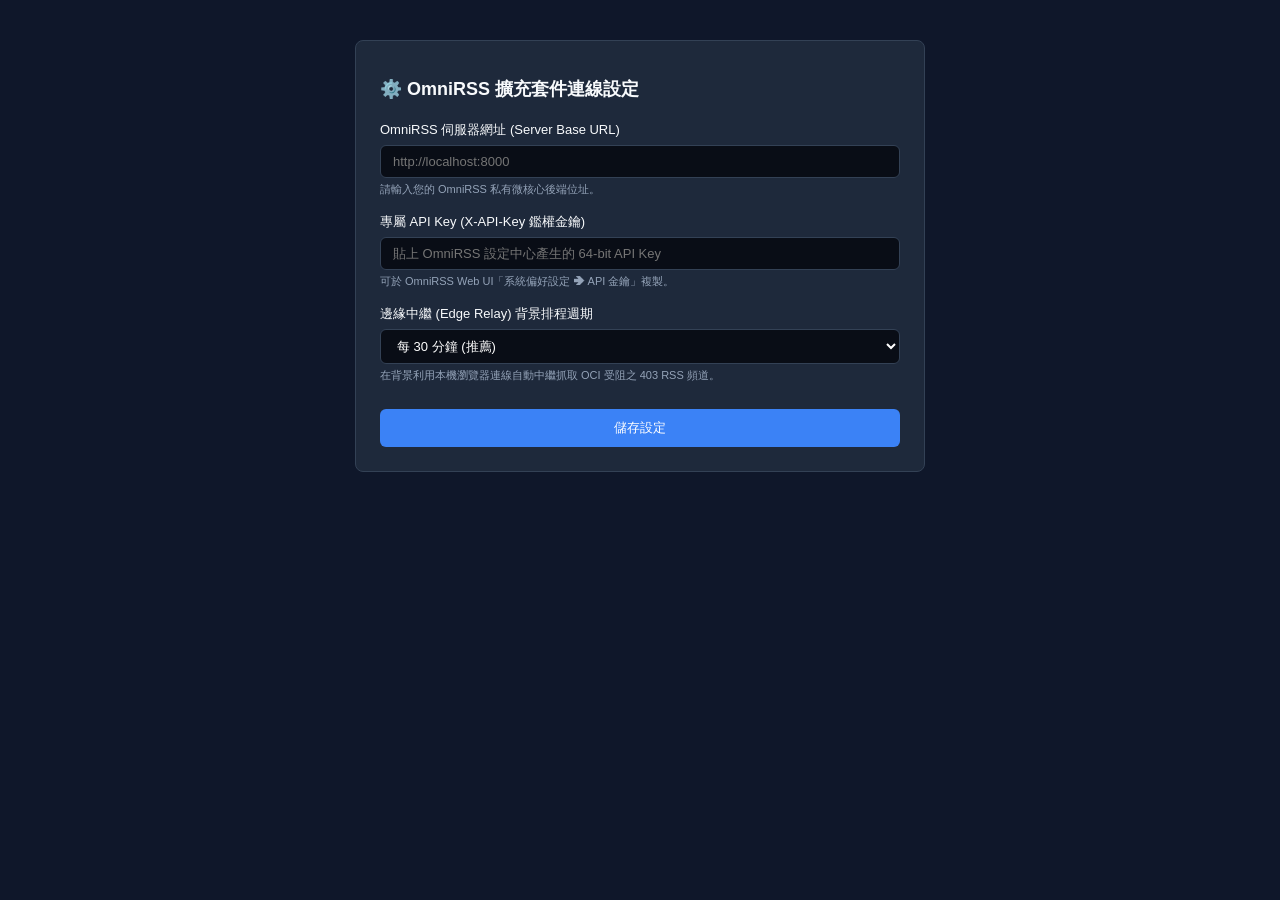
<file: extensions/chrome/options/options.html>
<!DOCTYPE html>
<html lang="zh-TW">
<head>
  <meta charset="UTF-8" />
  <meta name="viewport" content="width=device-width, initial-scale=1.0" />
  <title>OmniRSS 擴充套件設定</title>
  <style>
    :root {
      --bg-primary: #0f172a;
      --bg-surface: #1e293b;
      --border-color: #334155;
      --text-main: #f8fafc;
      --text-muted: #94a3b8;
      --accent-primary: #3b82f6;
      --accent-green: #10b981;
    }
    body {
      background-color: var(--bg-primary);
      color: var(--text-main);
      font-family: -apple-system, BlinkMacSystemFont, "Segoe UI", Roboto, sans-serif;
      margin: 0;
      padding: 40px 20px;
      display: flex;
      justify-content: center;
    }
    .container {
      width: 100%;
      max-width: 520px;
      background: var(--bg-surface);
      border: 1px solid var(--border-color);
      border-radius: 8px;
      padding: 24px;
    }
    h1 {
      font-size: 18px;
      margin-bottom: 20px;
      display: flex;
      align-items: center;
      gap: 8px;
    }
    .form-group {
      margin-bottom: 16px;
    }
    label {
      display: block;
      font-size: 13px;
      margin-bottom: 6px;
      color: var(--text-main);
      font-weight: 500;
    }
    input[type="text"], select {
      width: 100%;
      padding: 8px 12px;
      background: #090d16;
      border: 1px solid var(--border-color);
      border-radius: 6px;
      color: #fff;
      font-size: 13px;
      box-sizing: border-box;
    }
    .help-text {
      font-size: 11px;
      color: var(--text-muted);
      margin-top: 4px;
    }
    .btn {
      background: var(--accent-primary);
      color: #fff;
      border: none;
      padding: 10px 16px;
      border-radius: 6px;
      font-size: 13px;
      font-weight: 500;
      cursor: pointer;
      width: 100%;
      margin-top: 10px;
    }
    .btn:hover {
      opacity: 0.9;
    }
    .status-msg {
      margin-top: 12px;
      padding: 8px;
      border-radius: 4px;
      font-size: 12px;
      text-align: center;
      display: none;
    }
    .status-msg.success {
      display: block;
      background: rgba(16, 185, 129, 0.2);
      color: var(--accent-green);
    }
  </style>
</head>
<body>
  <div class="container">
    <h1>⚙️ OmniRSS 擴充套件連線設定</h1>

    <div class="form-group">
      <label for="server-url">OmniRSS 伺服器網址 (Server Base URL)</label>
      <input type="text" id="server-url" placeholder="http://localhost:8000" />
      <div class="help-text">請輸入您的 OmniRSS 私有微核心後端位址。</div>
    </div>

    <div class="form-group">
      <label for="api-key">專屬 API Key (X-API-Key 鑑權金鑰)</label>
      <input type="text" id="api-key" placeholder="貼上 OmniRSS 設定中心產生的 64-bit API Key" />
      <div class="help-text">可於 OmniRSS Web UI「系統偏好設定 ➔ API 金鑰」複製。</div>
    </div>

    <div class="form-group">
      <label for="relay-interval">邊緣中繼 (Edge Relay) 背景排程週期</label>
      <select id="relay-interval">
        <option value="15">每 15 分鐘</option>
        <option value="30" selected>每 30 分鐘 (推薦)</option>
        <option value="60">每 1 小時</option>
        <option value="120">每 2 小時</option>
      </select>
      <div class="help-text">在背景利用本機瀏覽器連線自動中繼抓取 OCI 受阻之 403 RSS 頻道。</div>
    </div>

    <button class="btn" id="btn-save">儲存設定</button>
    <div class="status-msg" id="status-msg"></div>
  </div>

  <script src="options.js"></script>
</body>
</html>
</file>
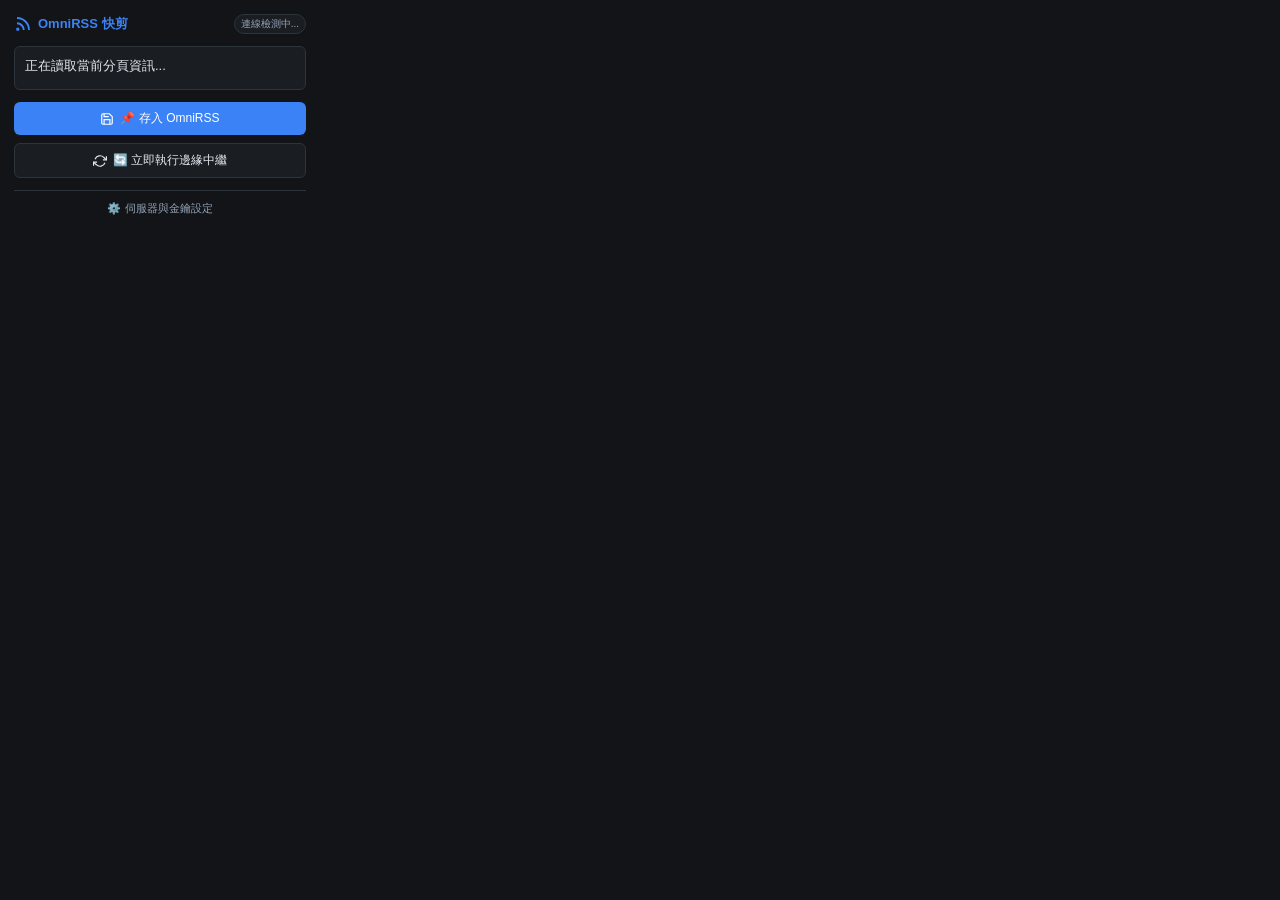
<file: extensions/chrome/popup/popup.html>
<!DOCTYPE html>
<html lang="zh-TW">
<head>
  <meta charset="UTF-8" />
  <meta name="viewport" content="width=device-width, initial-scale=1.0" />
  <title>OmniRSS Clipper</title>
  <link rel="stylesheet" href="popup.css" />
</head>
<body>
  <div class="popup-container">
    <header class="popup-header">
      <div class="brand">
        <svg width="18" height="18" viewBox="0 0 24 24" fill="none" stroke="currentColor" stroke-width="2.5"><path d="M4 11a9 9 0 0 1 9 9"/><path d="M4 4a16 16 0 0 1 16 16"/><circle cx="5" cy="19" r="1"/></svg>
        <span>OmniRSS 快剪</span>
      </div>
      <div class="status-pill" id="conn-badge">連線檢測中...</div>
    </header>

    <main class="popup-content">
      <div class="article-preview" id="preview-box">
        <div class="preview-title" id="preview-title">正在讀取當前分頁資訊...</div>
        <div class="preview-url text-muted" id="preview-url"></div>
      </div>

      <div class="action-buttons">
        <button class="btn btn-primary" id="btn-clip-page">
          <svg width="14" height="14" viewBox="0 0 24 24" fill="none" stroke="currentColor" stroke-width="2"><path d="M19 21H5a2 2 0 0 1-2-2V5a2 2 0 0 1 2-2h11l5 5v11a2 2 0 0 1-2 2z"/><polyline points="17 21 17 13 7 13 7 21"/><polyline points="7 3 7 8 15 8"/></svg>
          <span>📌 存入 OmniRSS</span>
        </button>

        <button class="btn btn-secondary" id="btn-edge-relay">
          <svg width="14" height="14" viewBox="0 0 24 24" fill="none" stroke="currentColor" stroke-width="2"><polyline points="23 4 23 10 17 10"/><polyline points="1 20 1 14 7 14"/><path d="M3.51 9a9 9 0 0 1 14.85-3.36L23 10M1 14l4.64 4.36A9 9 0 0 0 20.49 15"/></svg>
          <span>🔄 立即執行邊緣中繼</span>
        </button>
      </div>

      <div class="toast-msg" id="toast-msg"></div>
    </main>

    <footer class="popup-footer">
      <a href="../options/options.html" target="_blank" class="footer-link">⚙️ 伺服器與金鑰設定</a>
    </footer>
  </div>

  <script src="popup.js"></script>
</body>
</html>
</file>
<file: extensions/chrome/popup/popup.css>
:root {
  --bg-primary: #121417;
  --bg-surface: #1a1d21;
  --bg-hover: #22262b;
  --border-color: #2e343b;
  --text-main: #e2e8f0;
  --text-muted: #94a3b8;
  --accent-primary: #3b82f6;
  --accent-primary-hover: #2563eb;
  --accent-green: #10b981;
  --accent-red: #ef4444;
}

* {
  box-sizing: border-box;
  margin: 0;
  padding: 0;
}

body {
  width: 320px;
  background-color: var(--bg-primary);
  color: var(--text-main);
  font-family: -apple-system, BlinkMacSystemFont, "Segoe UI", Roboto, "Helvetica Neue", Arial, sans-serif;
  font-size: 13px;
  line-height: 1.4;
  overflow: hidden;
}

.popup-container {
  display: flex;
  flex-direction: column;
  padding: 14px;
}

.popup-header {
  display: flex;
  align-items: center;
  justify-content: space-between;
  margin-bottom: 12px;
}

.brand {
  display: flex;
  align-items: center;
  gap: 6px;
  font-weight: 600;
  color: var(--accent-primary);
}

.status-pill {
  font-size: 10px;
  padding: 2px 6px;
  border-radius: 9999px;
  background: var(--bg-surface);
  border: 1px solid var(--border-color);
  color: var(--text-muted);
}

.status-pill.connected {
  background: rgba(16, 185, 129, 0.15);
  border-color: var(--accent-green);
  color: var(--accent-green);
}

.status-pill.error {
  background: rgba(239, 68, 68, 0.15);
  border-color: var(--accent-red);
  color: var(--accent-red);
}

.article-preview {
  background: var(--bg-surface);
  border: 1px solid var(--border-color);
  border-radius: 6px;
  padding: 10px;
  margin-bottom: 12px;
}

.preview-title {
  font-weight: 500;
  margin-bottom: 4px;
  overflow: hidden;
  text-overflow: ellipsis;
  display: -webkit-box;
  -webkit-line-clamp: 2;
  -webkit-box-orient: vertical;
}

.preview-url {
  font-size: 11px;
  color: var(--text-muted);
  white-space: nowrap;
  overflow: hidden;
  text-overflow: ellipsis;
}

.action-buttons {
  display: flex;
  flex-direction: column;
  gap: 8px;
}

.btn {
  display: inline-flex;
  align-items: center;
  justify-content: center;
  gap: 6px;
  padding: 8px 12px;
  border-radius: 6px;
  font-size: 12px;
  font-weight: 500;
  cursor: pointer;
  border: none;
  transition: all 0.15s ease;
}

.btn-primary {
  background-color: var(--accent-primary);
  color: #fff;
}

.btn-primary:hover {
  background-color: var(--accent-primary-hover);
}

.btn-secondary {
  background-color: var(--bg-surface);
  color: var(--text-main);
  border: 1px solid var(--border-color);
}

.btn-secondary:hover {
  background-color: var(--bg-hover);
}

.btn:disabled {
  opacity: 0.6;
  cursor: not-allowed;
}

.toast-msg {
  display: none;
  margin-top: 10px;
  padding: 8px;
  border-radius: 4px;
  font-size: 11px;
  text-align: center;
}

.toast-msg.success {
  display: block;
  background: rgba(16, 185, 129, 0.15);
  color: var(--accent-green);
  border: 1px solid var(--accent-green);
}

.toast-msg.error {
  display: block;
  background: rgba(239, 68, 68, 0.15);
  color: var(--accent-red);
  border: 1px solid var(--accent-red);
}

.popup-footer {
  margin-top: 12px;
  padding-top: 8px;
  border-top: 1px solid var(--border-color);
  text-align: center;
}

.footer-link {
  color: var(--text-muted);
  text-decoration: none;
  font-size: 11px;
}

.footer-link:hover {
  color: var(--text-main);
}
</file>
